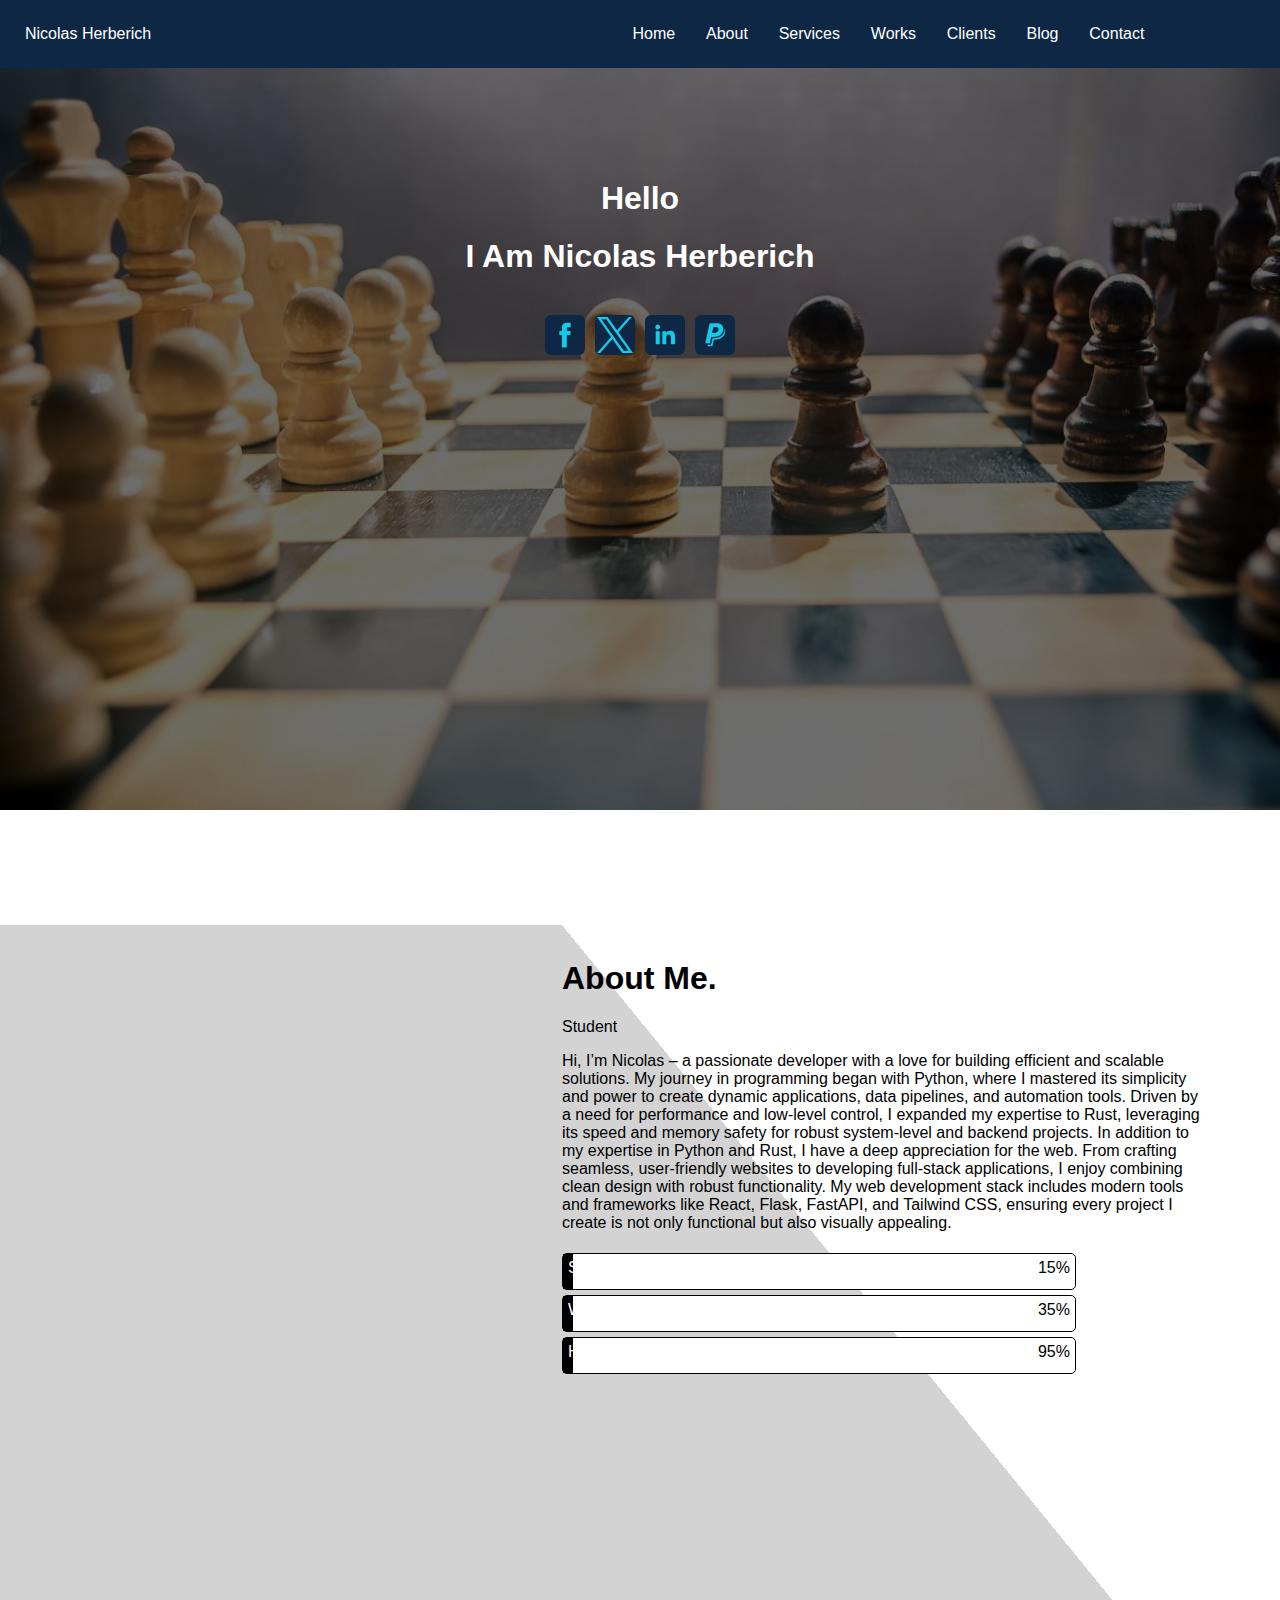
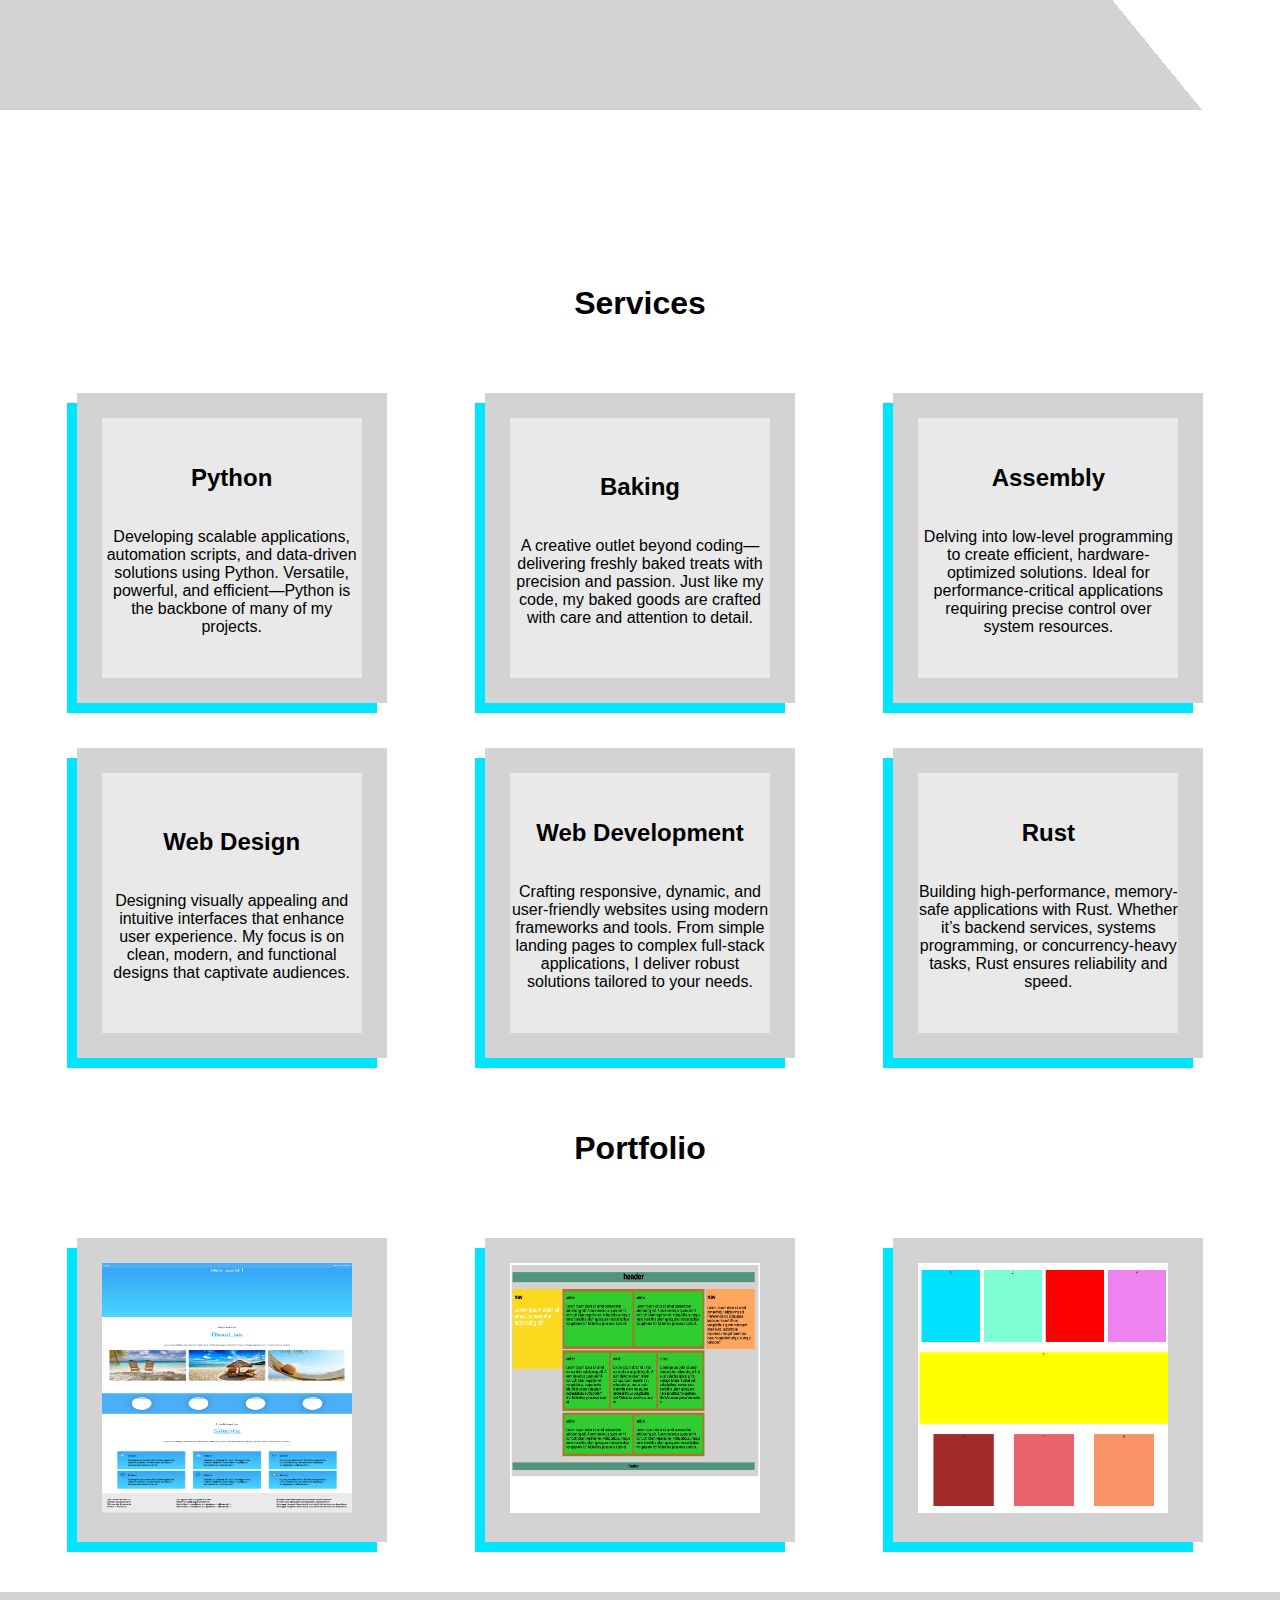
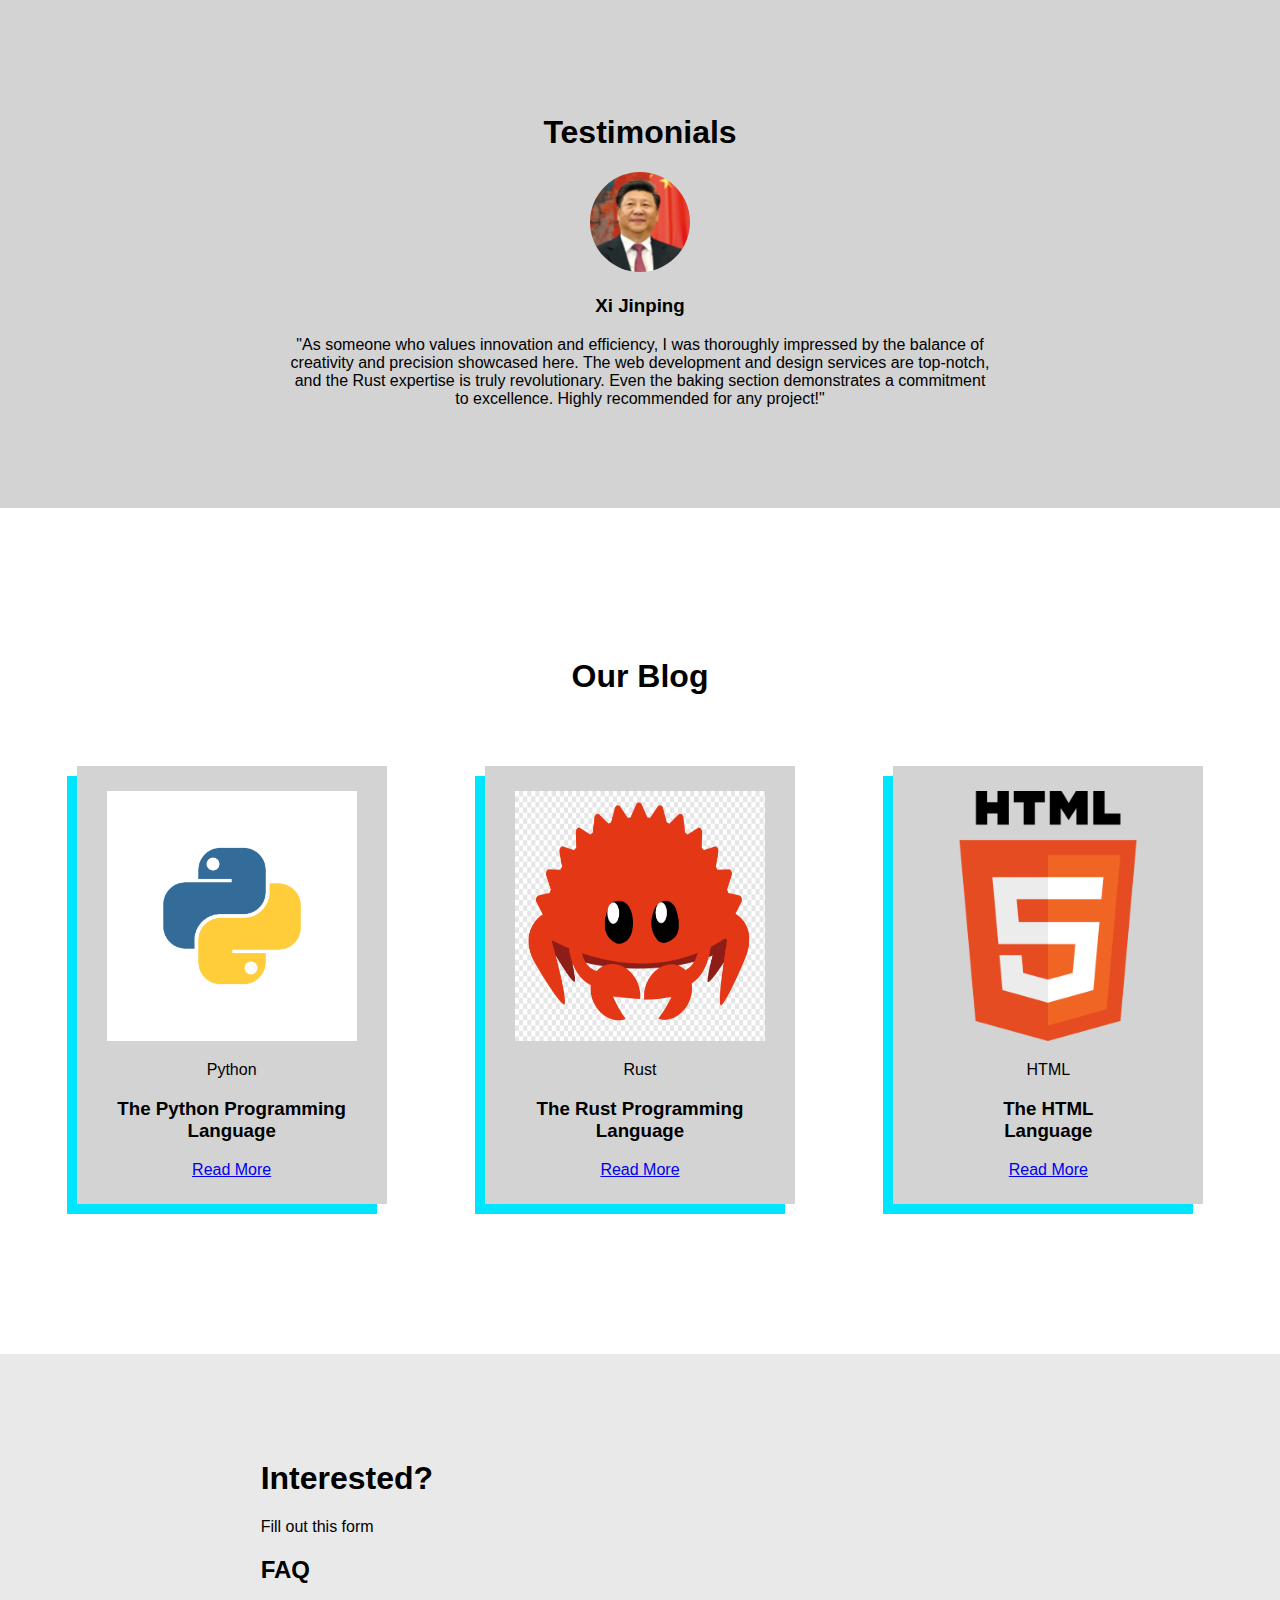
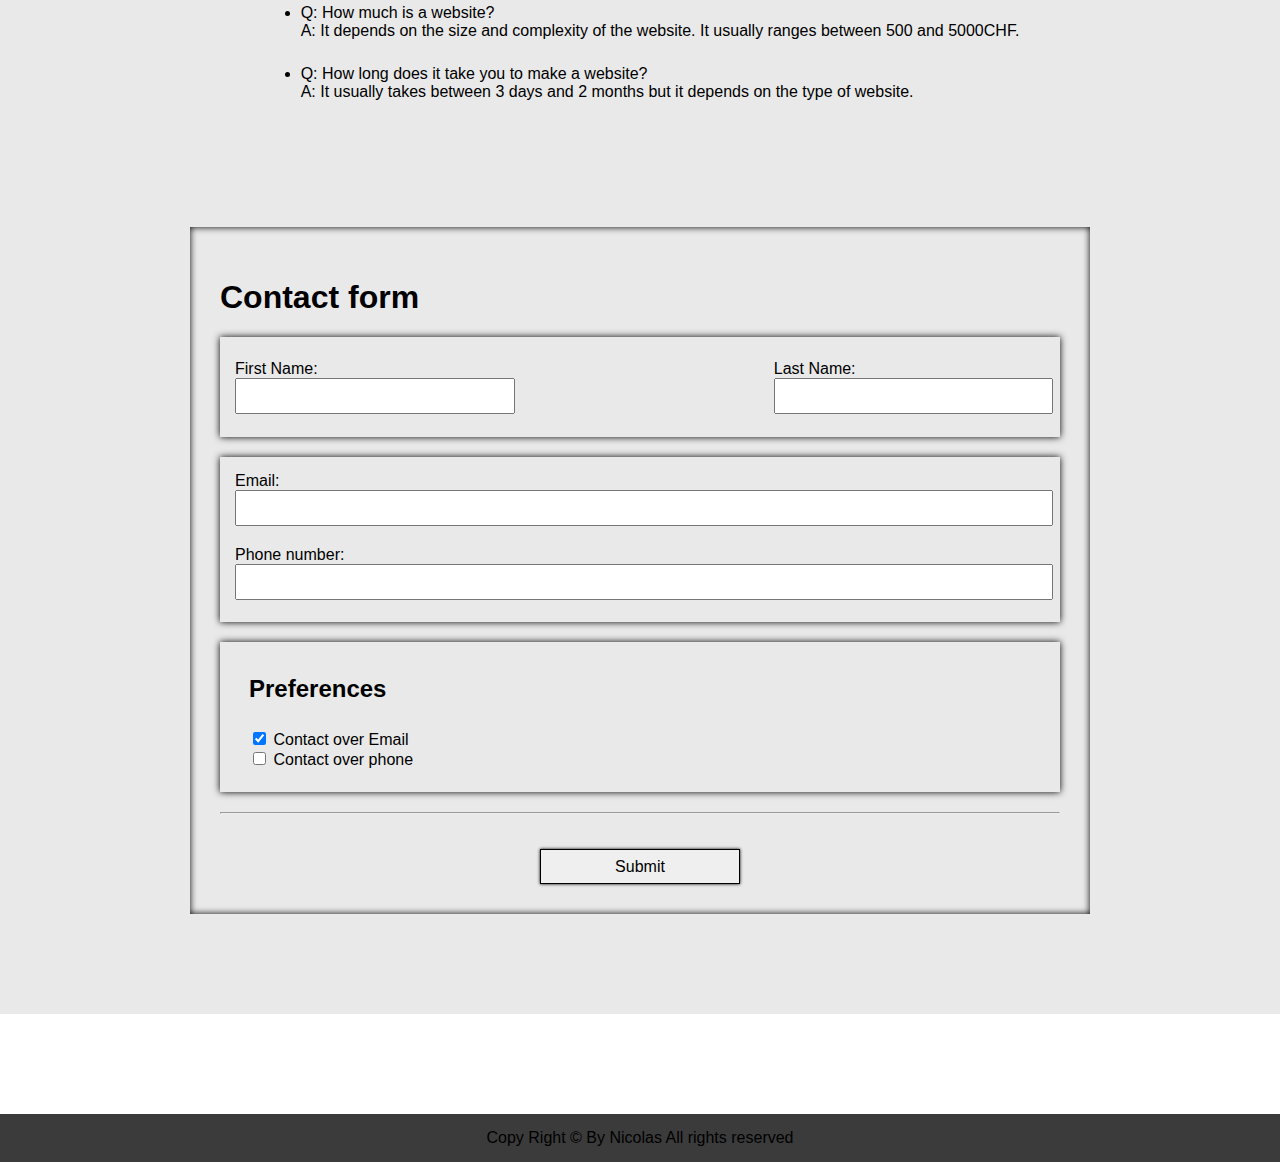
<file: index.html>
<!DOCTYPE html>
<html lang="en">
<head>
    <meta charset="UTF-8">
    <meta name="viewport" content="width=device-width, initial-scale=1.0">
    <title>Document</title>
    <link rel="stylesheet" href="style.css">
    
</head>
<body>
    <header>
        <div class="opaque">
            <nav class="header_head">
                
                <span>Nicolas Herberich</span> 
                <div class="navdiv">
                    <a href="#header_main">Home</a> 
                    <a href="#about">About</a>
                    <a href="#services">Services</a>
                    <a href="#works">Works</a>
                    <a href="#clients">Clients</a>
                    <a href="#blog">Blog</a>
                    <a href="#contact">Contact</a> 
                </div>
                
<svg xmlns="http://www.w3.org/2000/svg" fill="none" viewBox="0 0 24 24" stroke-width="1.5" stroke="currentColor" class="size-6 icon">
  <path stroke-linecap="round" stroke-linejoin="round" d="M3.75 5.25h16.5m-16.5 4.5h16.5m-16.5 4.5h16.5m-16.5 4.5h16.5" />
</svg>
            </nav>

            <div id="header_main" class="header_main">
            <h1 class="ref">Hello</h1>
            <h1>I Am <strong>Nicolas Herberich</strong></h1> 
                <div class="icons">
                <div style="display: flex; flex-wrap:wrap; align-items: center; justify-content: center;"><a href="https://www.facebook.com/zuck" target="_blank" rel="noopener noreferrer" style="text-decoration:none;border:0;width:36px;height:36px;padding:2px;margin:5px;color:#11CBE9;border-radius:15%;background-color:#0d2744;"><svg class="niftybutton-facebook" style="display:block;fill:currentColor" data-donate="true" data-tag="fac" data-name="Facebook" viewBox="0 0 512 512" preserveAspectRatio="xMidYMid meet"><title>Facebook social icon</title>
        <path d="M211.9 197.4h-36.7v59.9h36.7V433.1h70.5V256.5h49.2l5.2-59.1h-54.4c0 0 0-22.1 0-33.7 0-13.9 2.8-19.5 16.3-19.5 10.9 0 38.2 0 38.2 0V82.9c0 0-40.2 0-48.8 0 -52.5 0-76.1 23.1-76.1 67.3C211.9 188.8 211.9 197.4 211.9 197.4z"></path>
    </svg></a><a href="https://x.com/?lang=en" target="_blank" rel="noopener noreferrer" style="text-decoration:none;border:0;width:36px;height:36px;padding:2px;margin:5px;color:#11CBE9;border-radius:15%;background-color:#0d2744;"><svg class="niftybutton-twitterx" style="display:block;fill:currentColor" data-donate="true" data-tag="twix" data-name="TwitterX" viewBox="0 0 512 512" preserveAspectRatio="xMidYMid meet"><title>Twitter X social icon</title>
    <path d="M 304.757 216.824 L 495.394 0 L 450.238 0 L 284.636 188.227 L 152.475 0 L 0 0 L 199.902 284.656 L 0 512 L 45.16 512 L 219.923 313.186 L 359.525 512 L 512 512 M 61.456 33.322 L 130.835 33.322 L 450.203 480.317 L 380.811 480.317 "></path>
    </svg></a><a href="https://fr.linkedin.com" target="_blank" rel="noopener noreferrer" style="text-decoration:none;border:0;width:36px;height:36px;padding:2px;margin:5px;color:#11CBE9;border-radius:15%;background-color:#0d2744;"><svg class="niftybutton-linkedin" style="display:block;fill:currentColor" data-donate="true" data-tag="lin" data-name="LinkedIn" viewBox="0 0 512 512" preserveAspectRatio="xMidYMid meet"><title>LinkedIn social icon</title>
        <path d="M186.4 142.4c0 19-15.3 34.5-34.2 34.5 -18.9 0-34.2-15.4-34.2-34.5 0-19 15.3-34.5 34.2-34.5C171.1 107.9 186.4 123.4 186.4 142.4zM181.4 201.3h-57.8V388.1h57.8V201.3zM273.8 201.3h-55.4V388.1h55.4c0 0 0-69.3 0-98 0-26.3 12.1-41.9 35.2-41.9 21.3 0 31.5 15 31.5 41.9 0 26.9 0 98 0 98h57.5c0 0 0-68.2 0-118.3 0-50-28.3-74.2-68-74.2 -39.6 0-56.3 30.9-56.3 30.9v-25.2H273.8z"></path>
    </svg></a><a href="https://www.paypal.com/ch/home?locale.x=fr_CH" target="_blank" rel="noopener noreferrer" style="text-decoration:none;border:0;width:36px;height:36px;padding:2px;margin:5px;color:#11CBE9;border-radius:15%;background-color:#0d2744;"><svg class="niftybutton-paypal" style="display:block;fill:currentColor" data-donate="true" data-tag="pay" data-name="PayPal" viewBox="0 0 512 512" preserveAspectRatio="xMidYMid meet"><title>Paypal social icon</title>
        <path d="M374.6 173.4c0 61.3-54 109.9-145.6 109.9h-26.7l-20.5 89.6h-64.3l62.8-283h106.6C343.5 89.8 374.6 125.5 374.6 173.4zM307.1 175.2c0-25.7-21.2-32.5-45.8-32.5h-28.4l-18.8 84.8h25.3C276.1 227.5 307.1 213 307.1 175.2zM393.1 161.4c12.2 95.9-78.6 145.2-173.4 143.8l-20.7 88.1h-44.6l-5 22.8h68.8l19.9-87.9C376.8 324 430.1 222.9 393.1 161.4z"></path>
    </svg></a></div>
                </div>
            </div>
        </div>
        
        
    </header>

    <div id="about" class="about">
        <div class="leftabout">
            <div class="cont">
                <img src="IMG-20241102-WA0003.jpg" alt="" class="profile">
                <div class="boxshadow"></div>
            </div>
            
        </div>
        
        <div class="rightabout">

            <h1 class="aboutme">About Me.</h1>
            <p class="aboutunder">Student</p>
            <p class="aboutunderunder">Hi, I’m Nicolas – a passionate developer with a love for building efficient and scalable solutions. My journey in programming began with Python, where I mastered its simplicity and power to create dynamic applications, data pipelines, and automation tools. Driven by a need for performance and low-level control, I expanded my expertise to Rust, leveraging its speed and memory safety for robust system-level and backend projects.

In addition to my expertise in Python and Rust, I have a deep appreciation for the web. From crafting seamless, user-friendly websites to developing full-stack applications, I enjoy combining clean design with robust functionality. My web development stack includes modern tools and frameworks like React, Flask, FastAPI, and Tailwind CSS, ensuring every project I create is not only functional but also visually appealing.</p>
            <div class="statusbars">
                <div class="statusbar1"><span class="activity1">Sleeping</span> <span class="percentage1">15%</span></div>
                <div class="statusbar2"><span class="activity2">Working  </span> <span class="percentage2">35%</span></div>
                <div class="statusbar3"> <span class="activity3">HTML</span> <span class="percentage3">95%</span></div>
            </div>    
        
        </div>
        
    </div>
    <h1 class="centerh1">Services</h1>
    <div class="wrap" id="services">
      
        <div class="services">
            <div class="service1"><section class="text"><h2>Python</h2><p>Developing scalable applications, automation scripts, and data-driven solutions using Python. Versatile, powerful, and efficient—Python is the backbone of many of my projects.</p></section></div>
            <div class="service2"><section class="text"><h2>Baking</h2> <p>A creative outlet beyond coding—delivering freshly baked treats with precision and passion. Just like my code, my baked goods are crafted with care and attention to detail.</p></section></div>
            <div class="service3"><section class="text"><h2>Assembly</h2> <p>
Delving into low-level programming to create efficient, hardware-optimized solutions. Ideal for performance-critical applications requiring precise control over system resources.

</p></section></div>
            <div class="service4"><section class="text"><h2>Web Design</h2> <p>Designing visually appealing and intuitive interfaces that enhance user experience. My focus is on clean, modern, and functional designs that captivate audiences.</p></section></div>
            <div class="service5"><section class="text"><h2>Web Development</h2> <p>Crafting responsive, dynamic, and user-friendly websites using modern frameworks and tools. From simple landing pages to complex full-stack applications, I deliver robust solutions tailored to your needs.</p></section></div>
            <div class="service6"><section class="text"><h2>Rust</h2> <p>Building high-performance, memory-safe applications with Rust. Whether it’s backend services, systems programming, or concurrency-heavy tasks, Rust ensures reliability and speed.</p></section></div>
        </div>
    </div>
   
    <h1 class="centerh1" id="works">Portfolio</h1>
    <div class="wrap">
        <div class="services">
            <div class="service1"><a href="Screenshot 2024-12-13 at 13-37-25 Page Title.png"><img class="workimg" src="Screenshot 2024-12-13 at 13-37-25 Page Title.png" alt="work"></a></div>
            <div class="service2"><a href="Screenshot 2024-12-13 at 13-38-32 Document.png"><img class="workimg" src="Screenshot 2024-12-13 at 13-38-32 Document.png" alt="work"></a></div>
            <div class="service3"><a href="Screenshot 2024-12-13 at 13-39-22 Document.png"><img class="workimg" src="Screenshot 2024-12-13 at 13-39-22 Document.png" alt="work"></a></div>
      
        </div>
    </div>
    <div class="testimonials" id="clients">
        <h1><strong>Testimonials</strong></h1>
        <div class="testimonialtext">
          <img class="roundsmall" src="proxy-image2.jpeg" alt="">
          <h3>Xi Jinping</h3>
          <p class="smol">"As someone who values innovation and efficiency, I was thoroughly impressed by the balance of creativity and precision showcased here. The web development and design services are top-notch, and the Rust expertise is truly revolutionary. Even the baking section demonstrates a commitment to excellence. Highly recommended for any project!"</p>
          
        
        </div>
      
    </div>
    <div class="blog" id="blog">
        <h1><strong>Our Blog</strong></h1>
        <div class="wrap">
        <div class="services">
            <div class="service1"><img class="workimg" src="pythonimg.png"> <p>Python</p> <h3>The Python Programming Language</h3> <a href="https://www.python.org/">Read More</a> </div>
            <div class="service2"><img class="workimg" src="rustimg.png"> <p>Rust</p> <h3>The Rust Programming Language</h3> <a href="https://www.rust-lang.org/">Read More</a></div>
          <div class="service3"><img class="workimg" src="htmlimg.png"> <p>HTML</p> <h3>The HTML <br> Language </h3> <a href="https://developer.mozilla.org/en-US/docs/Web/HTML">Read More</a></div>
      
        </div>
    </div>

    </div>
    <div class="contact">
    <div class="leftcontact">
        <h1>Interested?</h1>
        <p>Fill out this form</p>
        <h2>FAQ</h2>
        <ul>
            <li>
                Q: How much is a website? <br>
                A: It depends on the size and complexity of the website. It usually ranges between 500 and 5000CHF.
            </li>
            <li>
                Q: How long does it take you to make a website? <br>
                A: It usually takes between 3 days and 2 months but it depends on the type of website.
            </li>
        </ul>
    </div>
    <div id="contact" class="block">
        <form action="/submit" method="post" class="form">
            <h1>Contact form</h1>
            <section class="names">
                <div>
                  <label for="name">First Name:</label>
        
                <input type="text" class="input">   
                </div>
                <div>
 <label for="name">Last Name:</label>
        
                <input type="text" class="input">
                </div>
                
                
            </section>
            <section class="contactinfo">
                <div>
                   <label for="email">Email:</label>
        
                <input type="email" class="input">  
                </div>
                <div>
                    <label for="tel">Phone number:</label>
            
                <input type="tel" class="input"> 
                </div>
                
            </section>


            
            <section class="preferences">
                <fieldset>
                    <legend><h2>Preferences</h2></legend>
                
                    <div>
                    <input type="checkbox" id="rcvmail" name="rcvmail" class="especial" checked />
                    <label for="rcvmail">Contact over Email</label>
                    </div>
                
                    <div>
                    <input type="checkbox" id="rcvnws" name="rcvnws" class="especial" />
                    <label for="rcvnws">Contact over phone</label>
                    </div>
                </fieldset>  
            </section>
            <hr>
            <div class="submit">
                <button type="submit" class="button">Submit</button>
            </div>
                
            
            
        </form>
    </div>
    </div>

    <div class="footer">
        Copy Right © By Nicolas All rights reserved
    </div>

<script src="script.js">
      
    </script> 
</body>
</html>
</file>
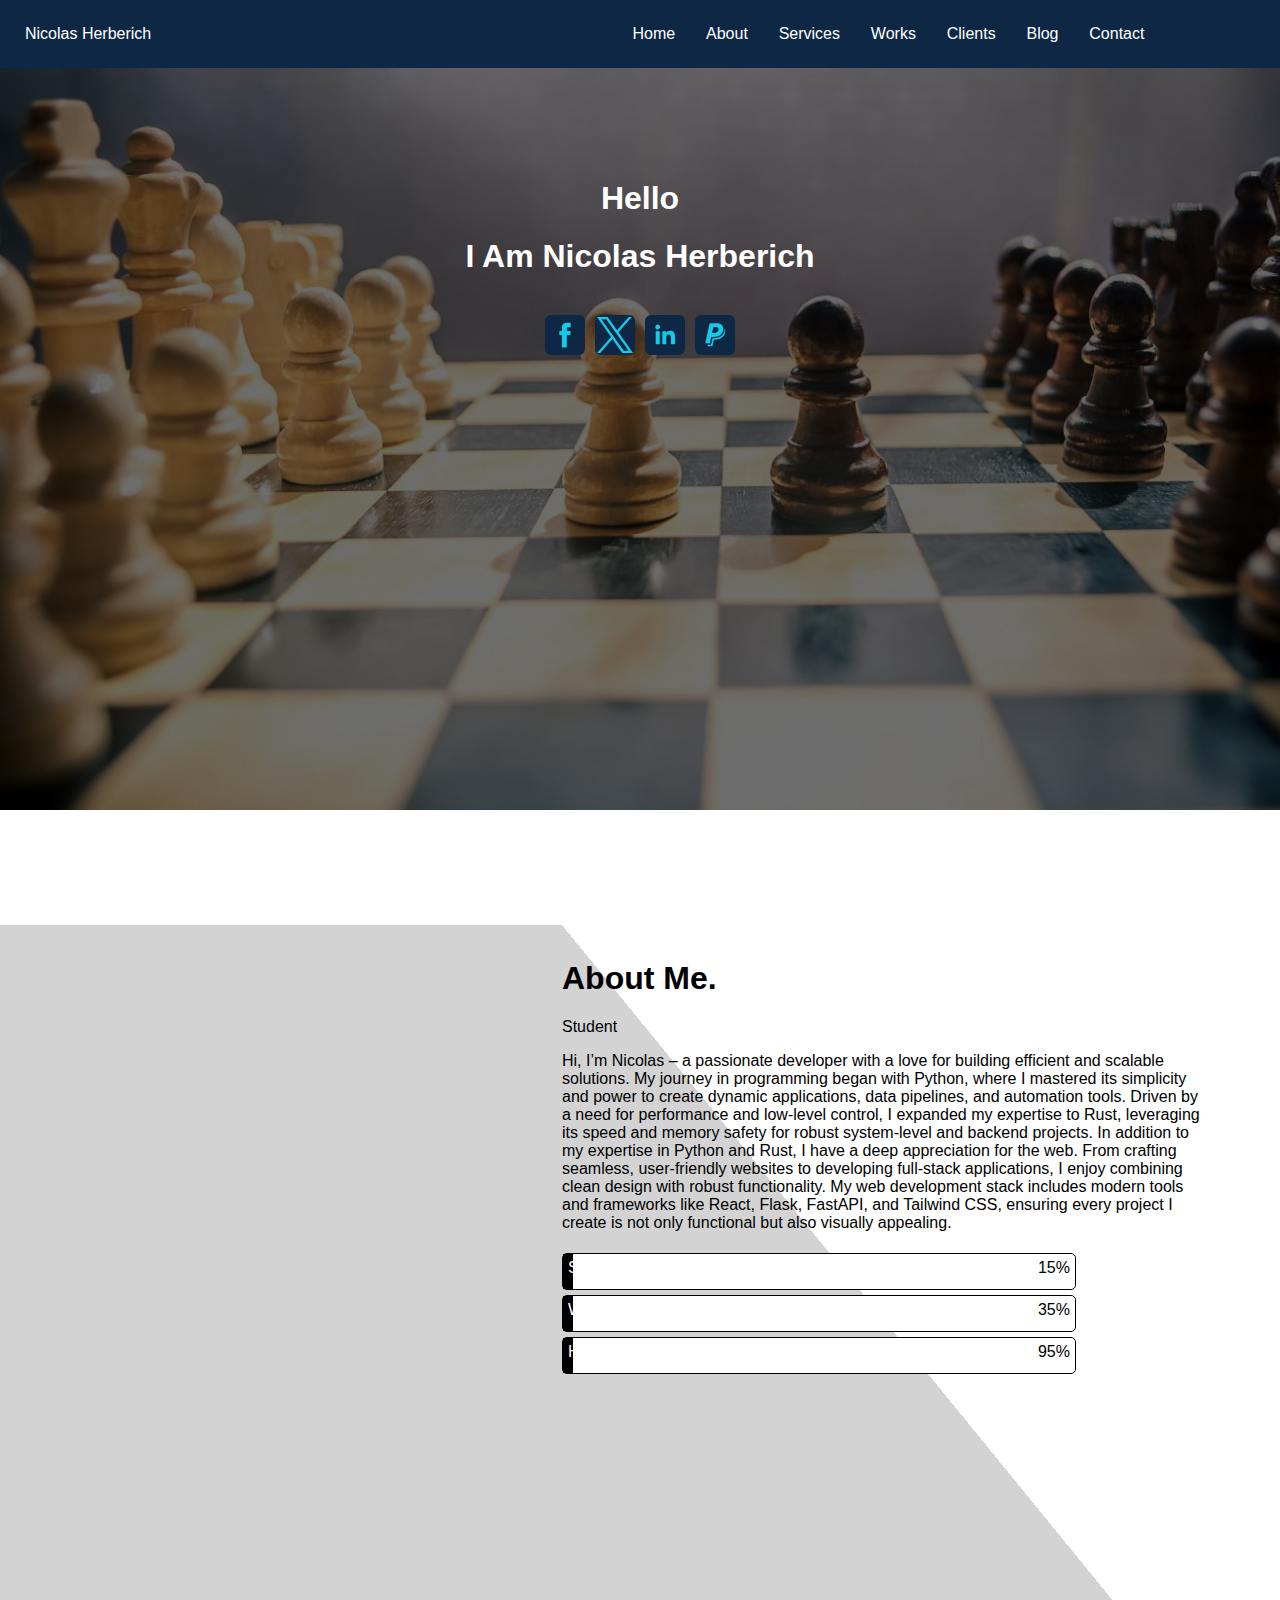
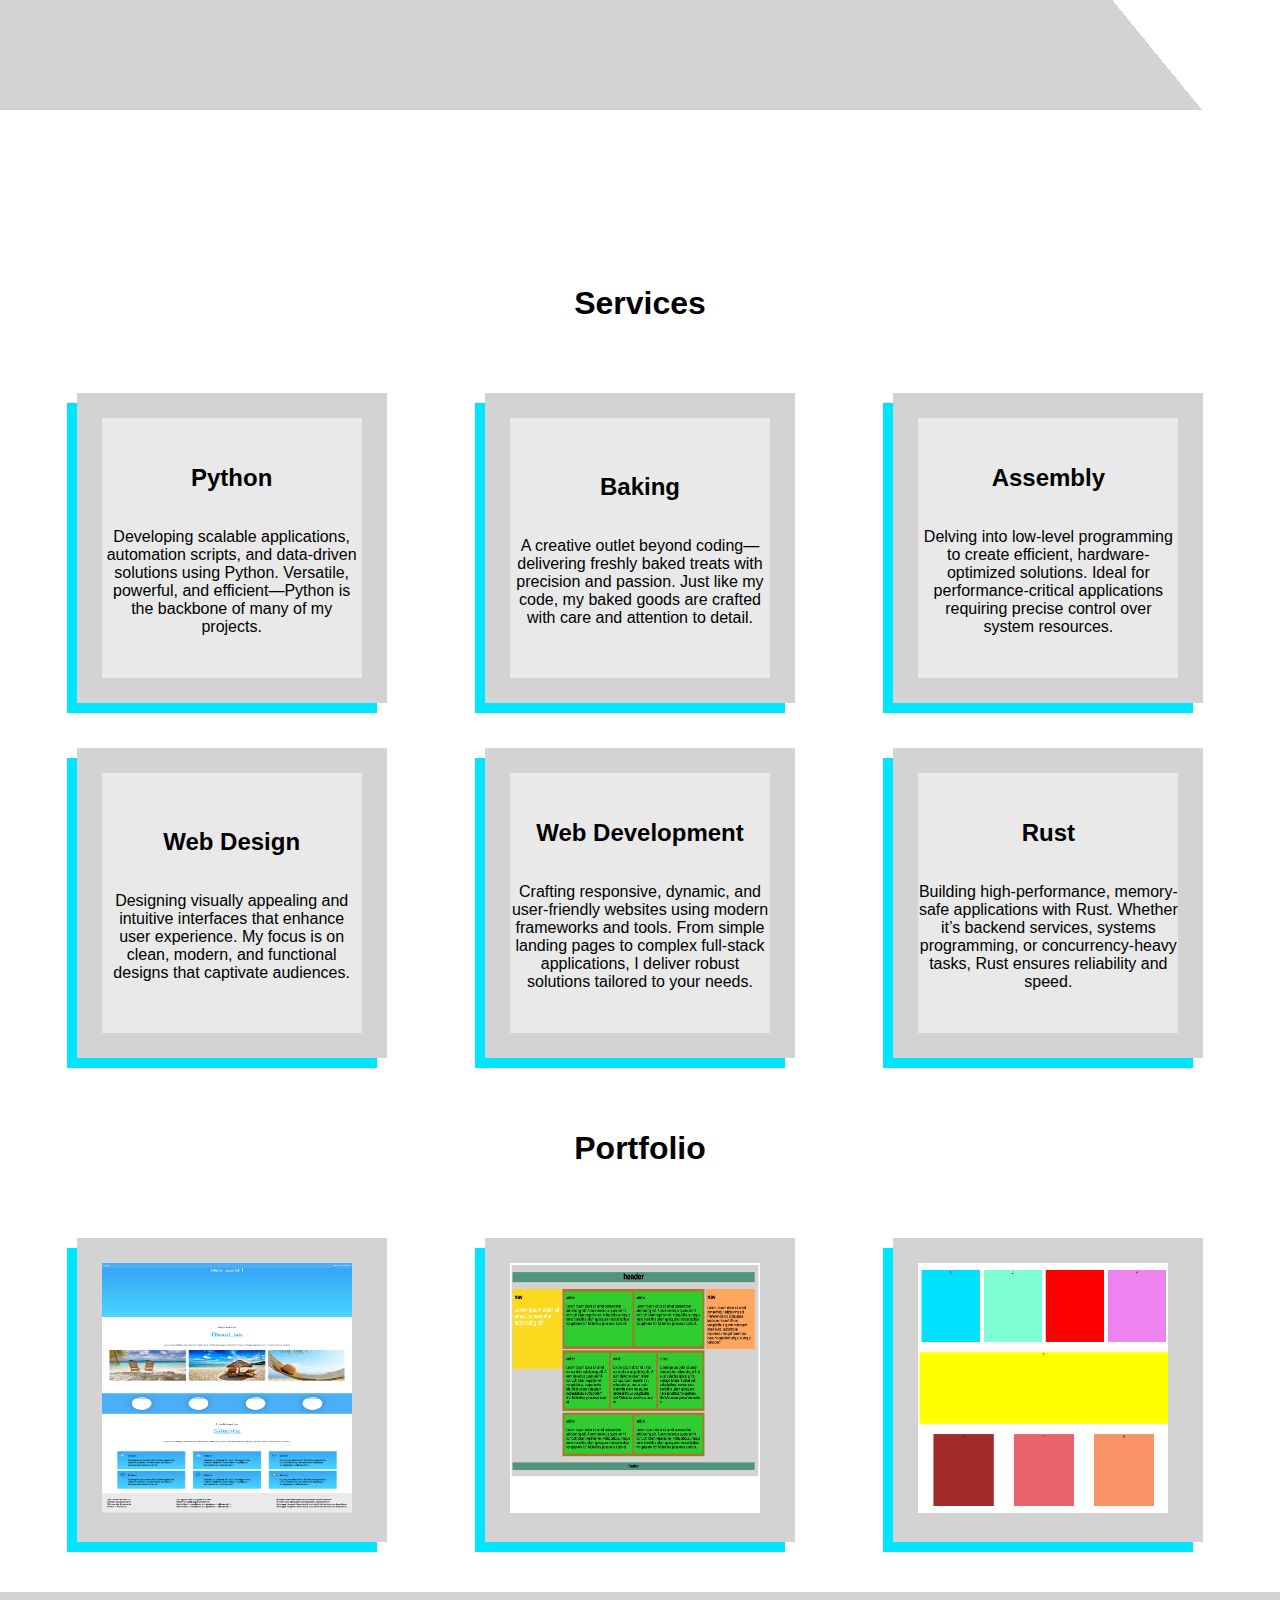
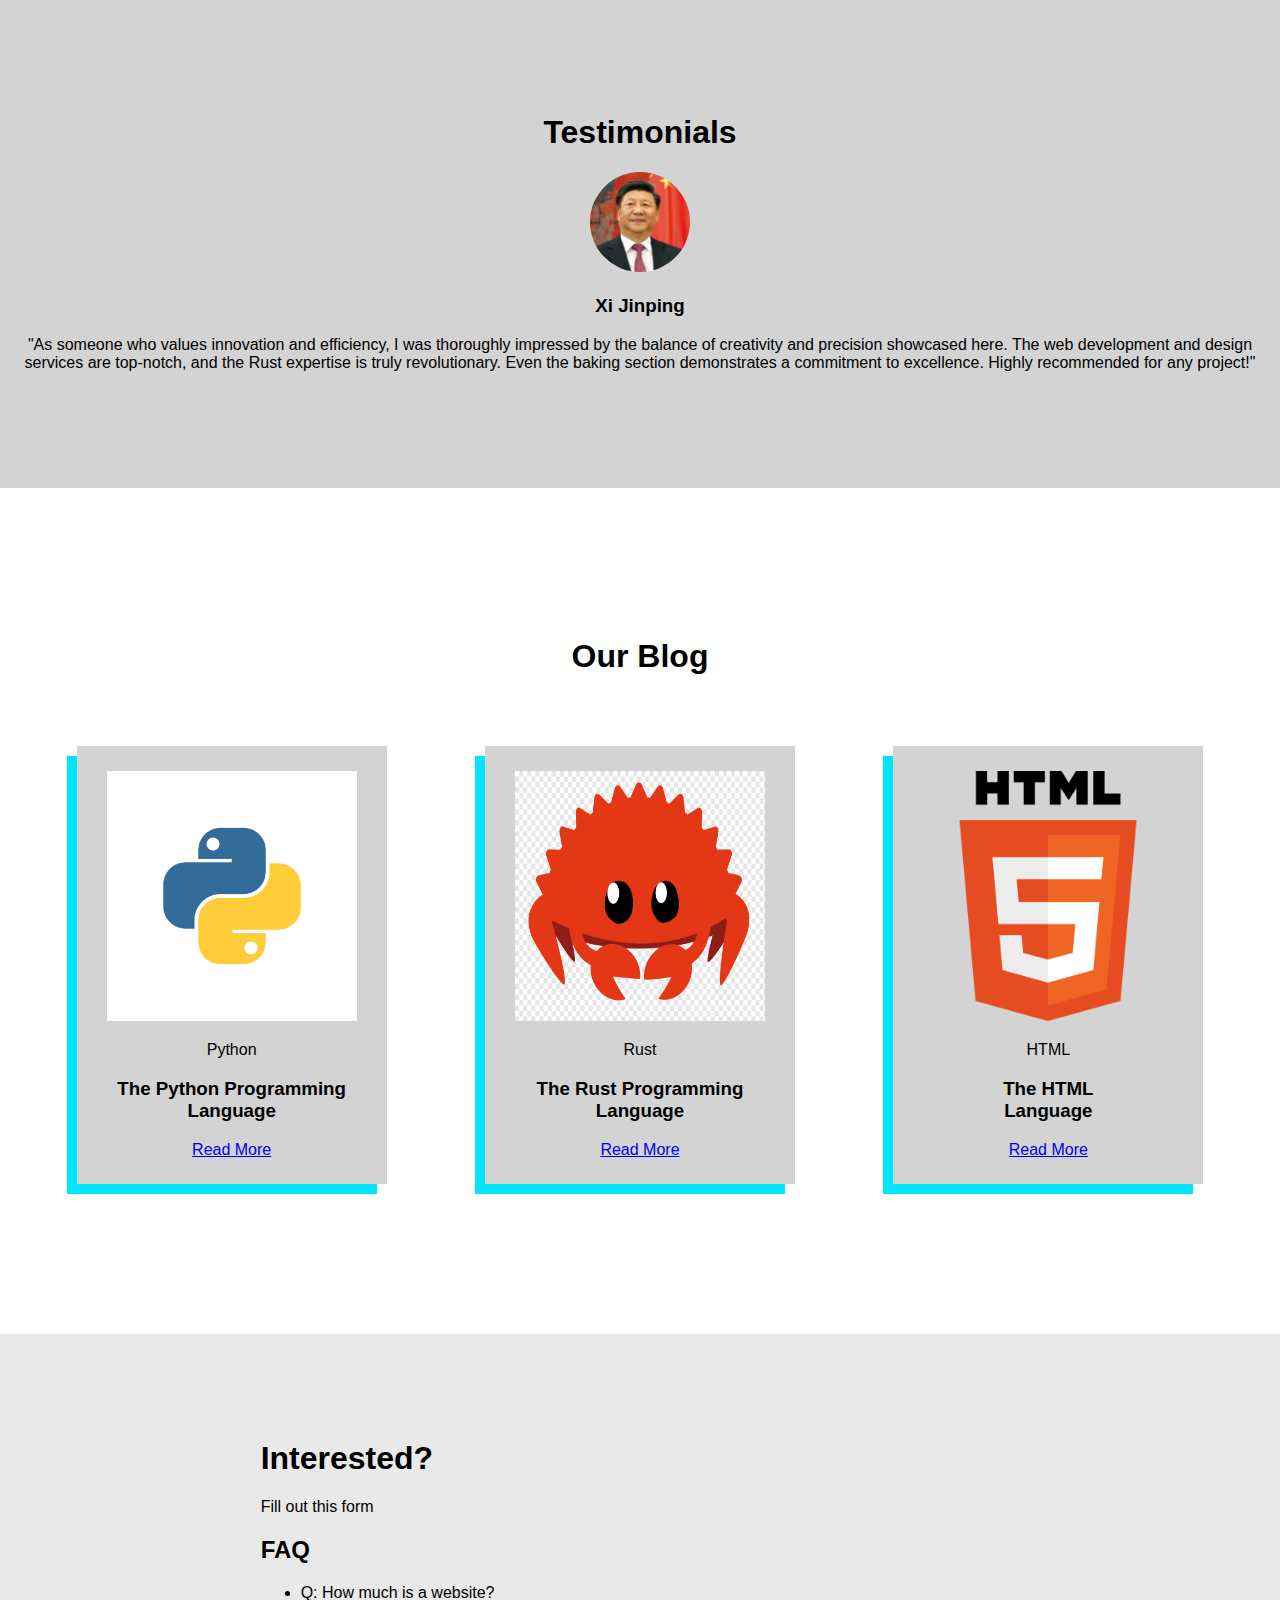
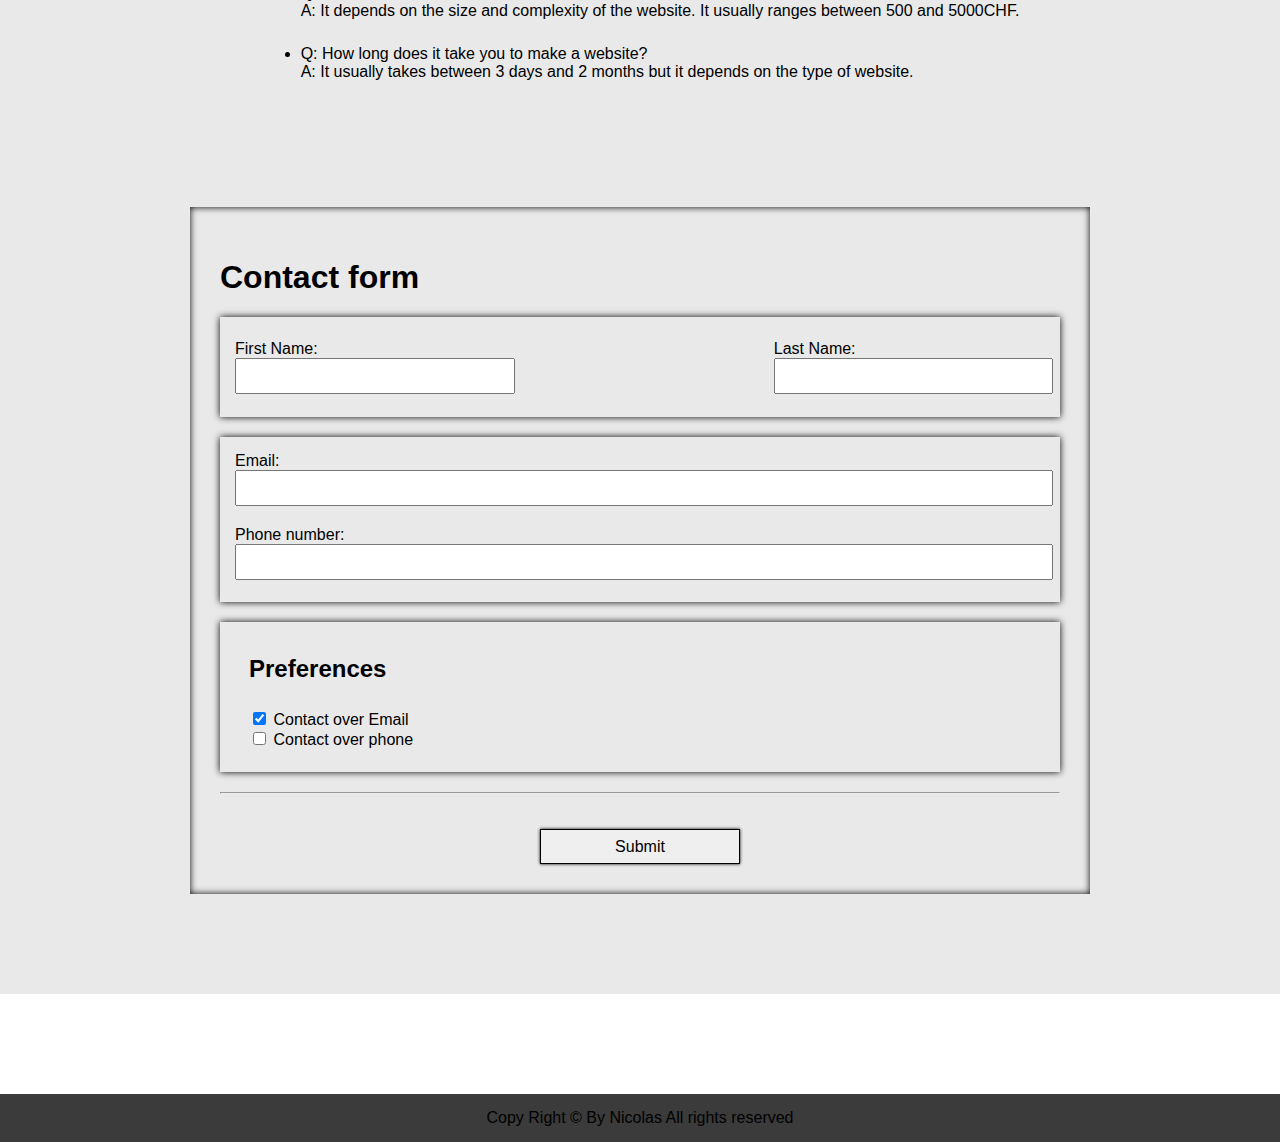
<file: portfolio.html>
<!DOCTYPE html>
<html lang="en">
<head>
    <meta charset="UTF-8">
    <meta name="viewport" content="width=device-width, initial-scale=1.0">
    <title>Document</title>
    <link rel="stylesheet" href="style.css">
    
</head>
<body>
    <header>
        <div class="opaque">
            <nav class="header_head">
                
                <span>Nicolas Herberich</span> 
                <div class="navdiv">
                    <a href="#header_main">Home</a> 
                    <a href="#about">About</a>
                    <a href="#services">Services</a>
                    <a href="#works">Works</a>
                    <a href="#clients">Clients</a>
                    <a href="#blog">Blog</a>
                    <a href="#contact">Contact</a> 
                </div>
                
<svg xmlns="http://www.w3.org/2000/svg" fill="none" viewBox="0 0 24 24" stroke-width="1.5" stroke="currentColor" class="size-6 icon">
  <path stroke-linecap="round" stroke-linejoin="round" d="M3.75 5.25h16.5m-16.5 4.5h16.5m-16.5 4.5h16.5m-16.5 4.5h16.5" />
</svg>
            </nav>

            <div id="header_main" class="header_main">
            <h1 class="ref">Hello</h1>
            <h1>I Am <strong>Nicolas Herberich</strong></h1> 
                <div class="icons">
                <div style="display: flex; flex-wrap:wrap; align-items: center; justify-content: center;"><a href="https://www.facebook.com/zuck" target="_blank" rel="noopener noreferrer" style="text-decoration:none;border:0;width:36px;height:36px;padding:2px;margin:5px;color:#11CBE9;border-radius:15%;background-color:#0d2744;"><svg class="niftybutton-facebook" style="display:block;fill:currentColor" data-donate="true" data-tag="fac" data-name="Facebook" viewBox="0 0 512 512" preserveAspectRatio="xMidYMid meet"><title>Facebook social icon</title>
        <path d="M211.9 197.4h-36.7v59.9h36.7V433.1h70.5V256.5h49.2l5.2-59.1h-54.4c0 0 0-22.1 0-33.7 0-13.9 2.8-19.5 16.3-19.5 10.9 0 38.2 0 38.2 0V82.9c0 0-40.2 0-48.8 0 -52.5 0-76.1 23.1-76.1 67.3C211.9 188.8 211.9 197.4 211.9 197.4z"></path>
    </svg></a><a href="https://x.com/?lang=en" target="_blank" rel="noopener noreferrer" style="text-decoration:none;border:0;width:36px;height:36px;padding:2px;margin:5px;color:#11CBE9;border-radius:15%;background-color:#0d2744;"><svg class="niftybutton-twitterx" style="display:block;fill:currentColor" data-donate="true" data-tag="twix" data-name="TwitterX" viewBox="0 0 512 512" preserveAspectRatio="xMidYMid meet"><title>Twitter X social icon</title>
    <path d="M 304.757 216.824 L 495.394 0 L 450.238 0 L 284.636 188.227 L 152.475 0 L 0 0 L 199.902 284.656 L 0 512 L 45.16 512 L 219.923 313.186 L 359.525 512 L 512 512 M 61.456 33.322 L 130.835 33.322 L 450.203 480.317 L 380.811 480.317 "></path>
    </svg></a><a href="https://fr.linkedin.com" target="_blank" rel="noopener noreferrer" style="text-decoration:none;border:0;width:36px;height:36px;padding:2px;margin:5px;color:#11CBE9;border-radius:15%;background-color:#0d2744;"><svg class="niftybutton-linkedin" style="display:block;fill:currentColor" data-donate="true" data-tag="lin" data-name="LinkedIn" viewBox="0 0 512 512" preserveAspectRatio="xMidYMid meet"><title>LinkedIn social icon</title>
        <path d="M186.4 142.4c0 19-15.3 34.5-34.2 34.5 -18.9 0-34.2-15.4-34.2-34.5 0-19 15.3-34.5 34.2-34.5C171.1 107.9 186.4 123.4 186.4 142.4zM181.4 201.3h-57.8V388.1h57.8V201.3zM273.8 201.3h-55.4V388.1h55.4c0 0 0-69.3 0-98 0-26.3 12.1-41.9 35.2-41.9 21.3 0 31.5 15 31.5 41.9 0 26.9 0 98 0 98h57.5c0 0 0-68.2 0-118.3 0-50-28.3-74.2-68-74.2 -39.6 0-56.3 30.9-56.3 30.9v-25.2H273.8z"></path>
    </svg></a><a href="https://www.paypal.com/ch/home?locale.x=fr_CH" target="_blank" rel="noopener noreferrer" style="text-decoration:none;border:0;width:36px;height:36px;padding:2px;margin:5px;color:#11CBE9;border-radius:15%;background-color:#0d2744;"><svg class="niftybutton-paypal" style="display:block;fill:currentColor" data-donate="true" data-tag="pay" data-name="PayPal" viewBox="0 0 512 512" preserveAspectRatio="xMidYMid meet"><title>Paypal social icon</title>
        <path d="M374.6 173.4c0 61.3-54 109.9-145.6 109.9h-26.7l-20.5 89.6h-64.3l62.8-283h106.6C343.5 89.8 374.6 125.5 374.6 173.4zM307.1 175.2c0-25.7-21.2-32.5-45.8-32.5h-28.4l-18.8 84.8h25.3C276.1 227.5 307.1 213 307.1 175.2zM393.1 161.4c12.2 95.9-78.6 145.2-173.4 143.8l-20.7 88.1h-44.6l-5 22.8h68.8l19.9-87.9C376.8 324 430.1 222.9 393.1 161.4z"></path>
    </svg></a></div>
                </div>
            </div>
        </div>
        
        
    </header>

    <div id="about" class="about">
        <div class="leftabout">
            <div class="cont">
                <img src="IMG-20241102-WA0003.jpg" alt="" class="profile">
                <div class="boxshadow"></div>
            </div>
            
        </div>
        
        <div class="rightabout">

            <h1 class="aboutme">About Me.</h1>
            <p class="aboutunder">Student</p>
            <p class="aboutunderunder">Hi, I’m Nicolas – a passionate developer with a love for building efficient and scalable solutions. My journey in programming began with Python, where I mastered its simplicity and power to create dynamic applications, data pipelines, and automation tools. Driven by a need for performance and low-level control, I expanded my expertise to Rust, leveraging its speed and memory safety for robust system-level and backend projects.

In addition to my expertise in Python and Rust, I have a deep appreciation for the web. From crafting seamless, user-friendly websites to developing full-stack applications, I enjoy combining clean design with robust functionality. My web development stack includes modern tools and frameworks like React, Flask, FastAPI, and Tailwind CSS, ensuring every project I create is not only functional but also visually appealing.</p>
            <div class="statusbars">
                <div class="statusbar1"><span class="activity1">Sleeping</span> <span class="percentage1">15%</span></div>
                <div class="statusbar2"><span class="activity2">Working  </span> <span class="percentage2">35%</span></div>
                <div class="statusbar3"> <span class="activity3">HTML</span> <span class="percentage3">95%</span></div>
            </div>    
        
        </div>
        
    </div>
    <h1 class="centerh1">Services</h1>
    <div class="wrap" id="services">
      
        <div class="services">
            <div class="service1"><section class="text"><h2>Python</h2><p>Developing scalable applications, automation scripts, and data-driven solutions using Python. Versatile, powerful, and efficient—Python is the backbone of many of my projects.</p></section></div>
            <div class="service2"><section class="text"><h2>Baking</h2> <p>A creative outlet beyond coding—delivering freshly baked treats with precision and passion. Just like my code, my baked goods are crafted with care and attention to detail.</p></section></div>
            <div class="service3"><section class="text"><h2>Assembly</h2> <p>
Delving into low-level programming to create efficient, hardware-optimized solutions. Ideal for performance-critical applications requiring precise control over system resources.

</p></section></div>
            <div class="service4"><section class="text"><h2>Web Design</h2> <p>Designing visually appealing and intuitive interfaces that enhance user experience. My focus is on clean, modern, and functional designs that captivate audiences.</p></section></div>
            <div class="service5"><section class="text"><h2>Web Development</h2> <p>Crafting responsive, dynamic, and user-friendly websites using modern frameworks and tools. From simple landing pages to complex full-stack applications, I deliver robust solutions tailored to your needs.</p></section></div>
            <div class="service6"><section class="text"><h2>Rust</h2> <p>Building high-performance, memory-safe applications with Rust. Whether it’s backend services, systems programming, or concurrency-heavy tasks, Rust ensures reliability and speed.</p></section></div>
        </div>
    </div>
   
    <h1 class="centerh1" id="works">Portfolio</h1>
    <div class="wrap">
        <div class="services">
            <div class="service1"><a href="Screenshot 2024-12-13 at 13-37-25 Page Title.png"><img class="workimg" src="Screenshot 2024-12-13 at 13-37-25 Page Title.png" alt="work"></a></div>
            <div class="service2"><a href="Screenshot 2024-12-13 at 13-38-32 Document.png"><img class="workimg" src="Screenshot 2024-12-13 at 13-38-32 Document.png" alt="work"></a></div>
            <div class="service3"><a href="Screenshot 2024-12-13 at 13-39-22 Document.png"><img class="workimg" src="Screenshot 2024-12-13 at 13-39-22 Document.png" alt="work"></a></div>
      
        </div>
    </div>
    <div class="testimonials" id="clients">
        <h1><strong>Testimonials</strong></h1>
        <div class="testimonialtext">
          <img class="roundsmall" src="proxy-image2.jpeg" alt="">
          <h3>Xi Jinping</h3>
          <p>"As someone who values innovation and efficiency, I was thoroughly impressed by the balance of creativity and precision showcased here. The web development and design services are top-notch, and the Rust expertise is truly revolutionary. Even the baking section demonstrates a commitment to excellence. Highly recommended for any project!"</p>
          
        
        </div>
      
    </div>
    <div class="blog" id="blog">
        <h1><strong>Our Blog</strong></h1>
        <div class="wrap">
        <div class="services">
            <div class="service1"><img class="workimg" src="pythonimg.png"> <p>Python</p> <h3>The Python Programming Language</h3> <a href="https://www.python.org/">Read More</a> </div>
            <div class="service2"><img class="workimg" src="rustimg.png"> <p>Rust</p> <h3>The Rust Programming Language</h3> <a href="https://www.rust-lang.org/">Read More</a></div>
          <div class="service3"><img class="workimg" src="htmlimg.png"> <p>HTML</p> <h3>The HTML <br> Language </h3> <a href="https://developer.mozilla.org/en-US/docs/Web/HTML">Read More</a></div>
      
        </div>
    </div>

    </div>
    <div class="contact">
    <div class="leftcontact">
        <h1>Interested?</h1>
        <p>Fill out this form</p>
        <h2>FAQ</h2>
        <ul>
            <li>
                Q: How much is a website? <br>
                A: It depends on the size and complexity of the website. It usually ranges between 500 and 5000CHF.
            </li>
            <li>
                Q: How long does it take you to make a website? <br>
                A: It usually takes between 3 days and 2 months but it depends on the type of website.
            </li>
        </ul>
    </div>
    <div id="contact" class="block">
        <form action="/submit" method="post" class="form">
            <h1>Contact form</h1>
            <section class="names">
                <div>
                  <label for="name">First Name:</label>
        
                <input type="text" class="input">   
                </div>
                <div>
 <label for="name">Last Name:</label>
        
                <input type="text" class="input">
                </div>
                
                
            </section>
            <section class="contactinfo">
                <div>
                   <label for="email">Email:</label>
        
                <input type="email" class="input">  
                </div>
                <div>
                    <label for="tel">Phone number:</label>
            
                <input type="tel" class="input"> 
                </div>
                
            </section>


            
            <section class="preferences">
                <fieldset>
                    <legend><h2>Preferences</h2></legend>
                
                    <div>
                    <input type="checkbox" id="rcvmail" name="rcvmail" class="especial" checked />
                    <label for="rcvmail">Contact over Email</label>
                    </div>
                
                    <div>
                    <input type="checkbox" id="rcvnws" name="rcvnws" class="especial" />
                    <label for="rcvnws">Contact over phone</label>
                    </div>
                </fieldset>  
            </section>
            <hr>
            <div class="submit">
                <button type="submit" class="button">Submit</button>
            </div>
                
            
            
        </form>
    </div>
    </div>

    <div class="footer">
        Copy Right © By Nicolas All rights reserved
    </div>

<script src="script.js">
      
    </script> 
</body>
</html>
</file>
<file: style.css>
.header_main{

    padding: 15px;
    text-align: center;
}

.centerh1{
  text-align: center;
}

.ref{
    margin-top: 165px;
}

.navdiv a{
    color: white;
    text-decoration: none;
}

.opaque{
    background-color:rgba(0, 0, 0, 0.571);
    color: white;
    height: 100%;
}

.icons{
    margin-top: 35px;
}

.header_head{
    z-index: 100;
    width: 100%;
    position: fixed;
    background-color: #0d2744 ;
    padding: 25px;
    display: flex;
    justify-content: space-between;
    align-items: center;
}

body{
    padding: 0px;
    margin: 0px;
    font-family: Helvetica;
}
header{    
    height:90vh;
    background-image: url(230104173032-02-chess-stock.jpg);
    background-size: cover ;
    background-repeat: no-repeat;
}

nav span{
    width: 40%;
}
.navdiv{
    margin-right: 65px;
    display: flex;
    justify-content: space-between;
    width: 40%;

}

.about{
    margin-top: 100px;
    margin-bottom: 100px;
    padding-top: 15px;
    padding-bottom: 75px;
    display: flex;
    flex-direction: row;
    background-color:white;
    flex-wrap: wrap;
    
}

.aboutme{
    position: relative;
    z-index: 1;
    margin-top: 35px;
}

.aboutunder{
      position: relative;
    z-index: 1;

}
.aboutunderunder{
      position: relative;
    z-index: 1;

}
.leftabout{
    background-color: lightgray;
    padding: 50px 50px 100px 0px;
    width: 40%;
}

.rightabout{
    background: linear-gradient(to bottom left, #fff 0%, #fff 50%, lightgray 50%, lightgray 100%);;
    width: 50%;

}
.cont{
    margin-top: 35px;
    margin-left: auto;
    margin-right: 55px;
    position: relative;
    width: 550px;

}
.icon{
  height: 0px;
  width: 0px;
  margin-right: 0px;
}
@media (max-width: 1253px) {
 
  .navdiv a{
    color: #0d2744;
  }
  .icon{
  margin-right: 50px;
  width: 35px;
  height: 35px;
}
}

.smol{
  margin: auto;
  text-align: center;
  align-self: center;
  width: 80%;
  max-width: 700px;
}


@media (max-width: 1253px) {
    .about {
        flex-direction: column;  
    }
    .rightabout{
    background: lightgray;
    width: 100%;  
    padding: 20px;
    padding-top: 100px;
    padding-bottom: 300px;
  }
  .aboutunderunder{
    width: 80%;
  }
    .leftabout {
    
        width: 100%;  

  }
  .cont{
    margin-top: 150px;
    margin-right: auto;
  }

}

.profile {
    border-radius: 5px;
    height: 600px;
    opacity: 0; /* Hidden before animation */
    position: absolute;
    z-index: 1;
    top: -40px;
    right: 100px;
    transition: none; /* No animation by default */
}

/* Apply animation when the class is added */
.profile.slide-in-left {
    animation: slide-in-left 1s forwards;
    opacity: 1; /* Make visible after animation */
}

@keyframes slide-in-left {
    from {
        transform: translateX(-100vw); /* Start off-screen */
        opacity: 0;
    }
    to {
        transform: translateX(0); /* Move to original position */
        opacity: 1;
    }
}
.boxshadow {
    border-radius: 5px;
    margin-top: 15px;
    margin-left: 65px;
    margin-right: 35px;
    height: 600px;
    width: 422px;
    background-color: red;
    opacity: 0; /* Hidden before animation */
        transition: none; /* No animation by default */
  z-index: 10;
}

/* Apply animation when the class is added */
.boxshadow.slide-in-botright {
    animation: slide-in-botright 1s forwards;
    opacity: 1; /* Make it visible */
}

@keyframes slide-in-botright {
    from {
        transform: translate(-150vw, -150vh) scale(2, 1);
    }
    to {
        transform: translate(0, 0) scale(1, 1);
    }
}



/* Container for the status bars */
.statusbars {
  display: flex;
  flex-direction: column;
  position: relative;
  width: 100%;
}

/* Each status bar block */
.statusbars div {
  color: white;
  margin-top: 5px;
  display: flex;
  width: 80%;
  border: solid black 1px;
  border-radius: 5px;
  position: relative;  /* Position relative for activity bars */
}

/* Initial states for the activity bars (hidden by default) */
.activity1,
.activity2,
.activity3 {
  position: absolute;
  z-index: 2;  /* Ensure it's above the percentage bar */
  background-color: black;
  padding: 5px;

  height: 25px;
  width: 0%;  /* Initially, set the width to 0% */
  transition: width 2s ease-out;  /* Smooth transition for width change */
}

/* When the class 'fill-status-bar' is added, fill the bar to the desired value */
.fill-status-bar1 {
  width: 15%;  /* Final width for activity1 */
}

.fill-status-bar2 {
  width: 35%;  /* Final width for activity2 */
}

.fill-status-bar3 {
  width: 90%;  /* Final width for activity3 */
}

/* Percentage bars */
.percentage1,
.percentage2,
.percentage3 {
  z-index: 1;  /* Ensure it's behind the activity bar */
  border-top-right-radius: 5px;
  border-bottom-right-radius: 5px;
  text-align: right;
  color: black;
  padding: 5px;
  width: 100%;  /* Full width */
  height: 25px;
  background-color: white;
}



.wrap{
    display: flex;
    justify-content: center;
    width: 100%;
}

.services{
    align-items: center;
    justify-content: center;
    justify-items: center;
    display: grid;
    grid-template-columns: repeat(auto-fit, minmax(300px, 1fr));

    gap: 45px;
    margin: 50px 50px 50px 50px;
    width: 100%;
    max-width: 1253px;
}

.services div{
    width: 260px; 
    background-color: lightgray;
    padding: 25px 25px 25px 25px;
    box-shadow: -10px 10px rgb(0, 229, 255) ;
  
}

.text{
    background-color: rgb(233, 233, 233);
    height: 260px;
    width: 260px;
    text-align: center;
    display: flex;
    justify-content: center;
    flex-direction: column;
    
    
}




.workimg{
    width: 250px;
    height: 250px;
}


.blog{
  margin-top:150px ;
  text-align: center;
}

.contact{
    display: flex;
    margin-top: 100px;
    margin-bottom: 100px;
    align-content: center;
    justify-content: center;
    width: 100%;
    background-color: rgb(233, 233, 233);
    padding: 50px 0px 50px 0px;
    flex-wrap: wrap;
}

.leftcontact{
    padding-right: 50px;

    padding: 35px;
}

li{
  padding-bottom: 25px;
}

.testimonials{
  background-color: lightgray;
  text-align: center;
  padding: 100px 0px 100px 0px;
}

.roundsmall{
  
  height: 100px;
  border-radius: 50%;
  
}


.form{
    box-shadow: 0px 0px 7px 0px inset black;
    padding: 30px;
    gap: 20px;
    background-color: rgb(233, 233, 233);
}

.block{
    
  
    padding: 50px;
    width: 80%;
    max-width: 900px;
}

.names{
    display: flex;
    justify-content: space-between;
    gap: 15px;
    align-items: center;
}

fieldset{
    border: none;
}

form section{
    box-shadow: 0px 0px 7px 0px black;
    align-content: center;
    
    height: 100px;
    padding: 0px 15px 0px 15px;
    margin: 20px 0px 20px 0px;
}

.contactinfo{
    padding-top: 15px;
    display: flex;
    flex-direction: column;
    gap: 20px;
    height: 150px;
}

legend{
    padding: 0px;
    margin: 0px;
}

.input {
    width: 100%;
    height: 30px;
}

.submit{
    display: flex;
    justify-content: center;
    align-items: center;
    align-content: center;
    height: 35px;
    margin-top: 35px;

}

.preferences{
    height: 150px;
}

.button{
    box-shadow: 0px 0px 3px 0px black;
    width: 200px;
    height: 35px;
    font-size: medium;
    border: solid black 1px;
}
.footer{
    padding: 15px;
    text-align: center;
    align-items: center;
    align-content: center;
    background-color: rgb(59,59,59);
}
</file>
